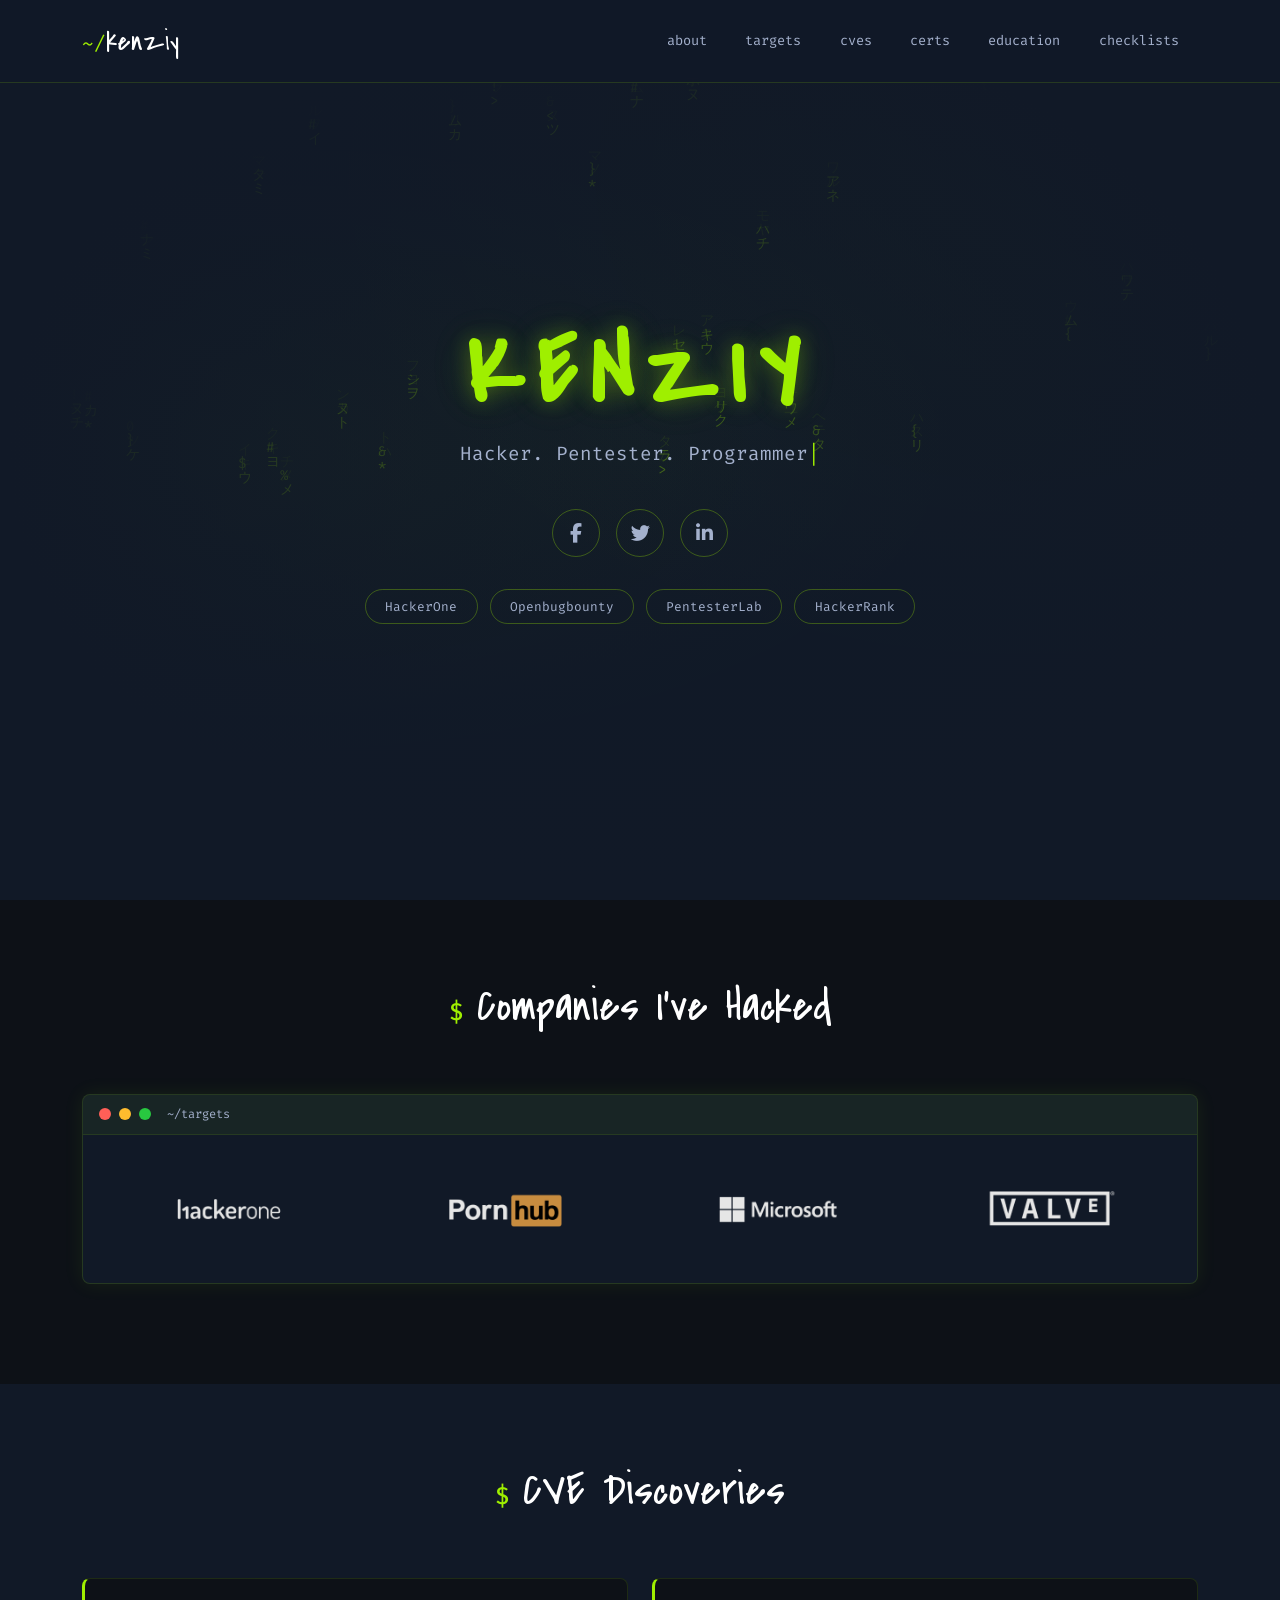
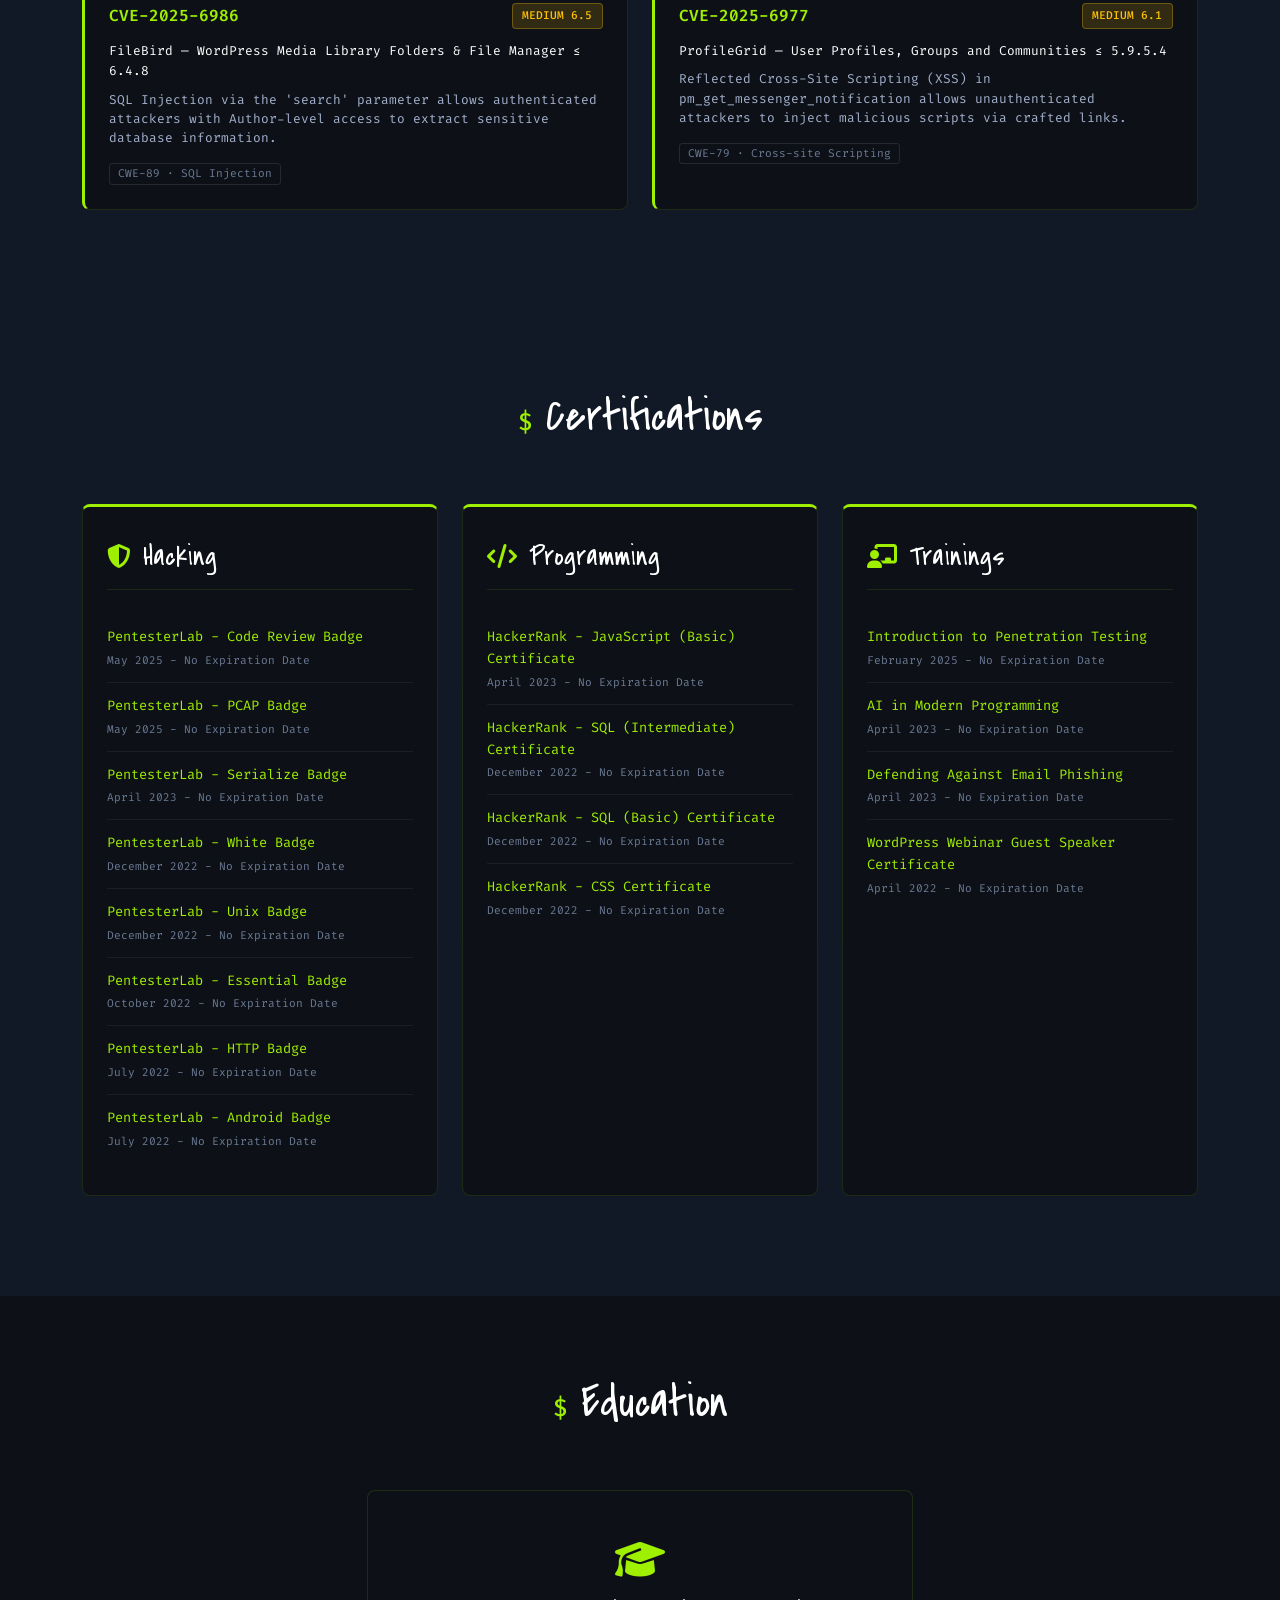
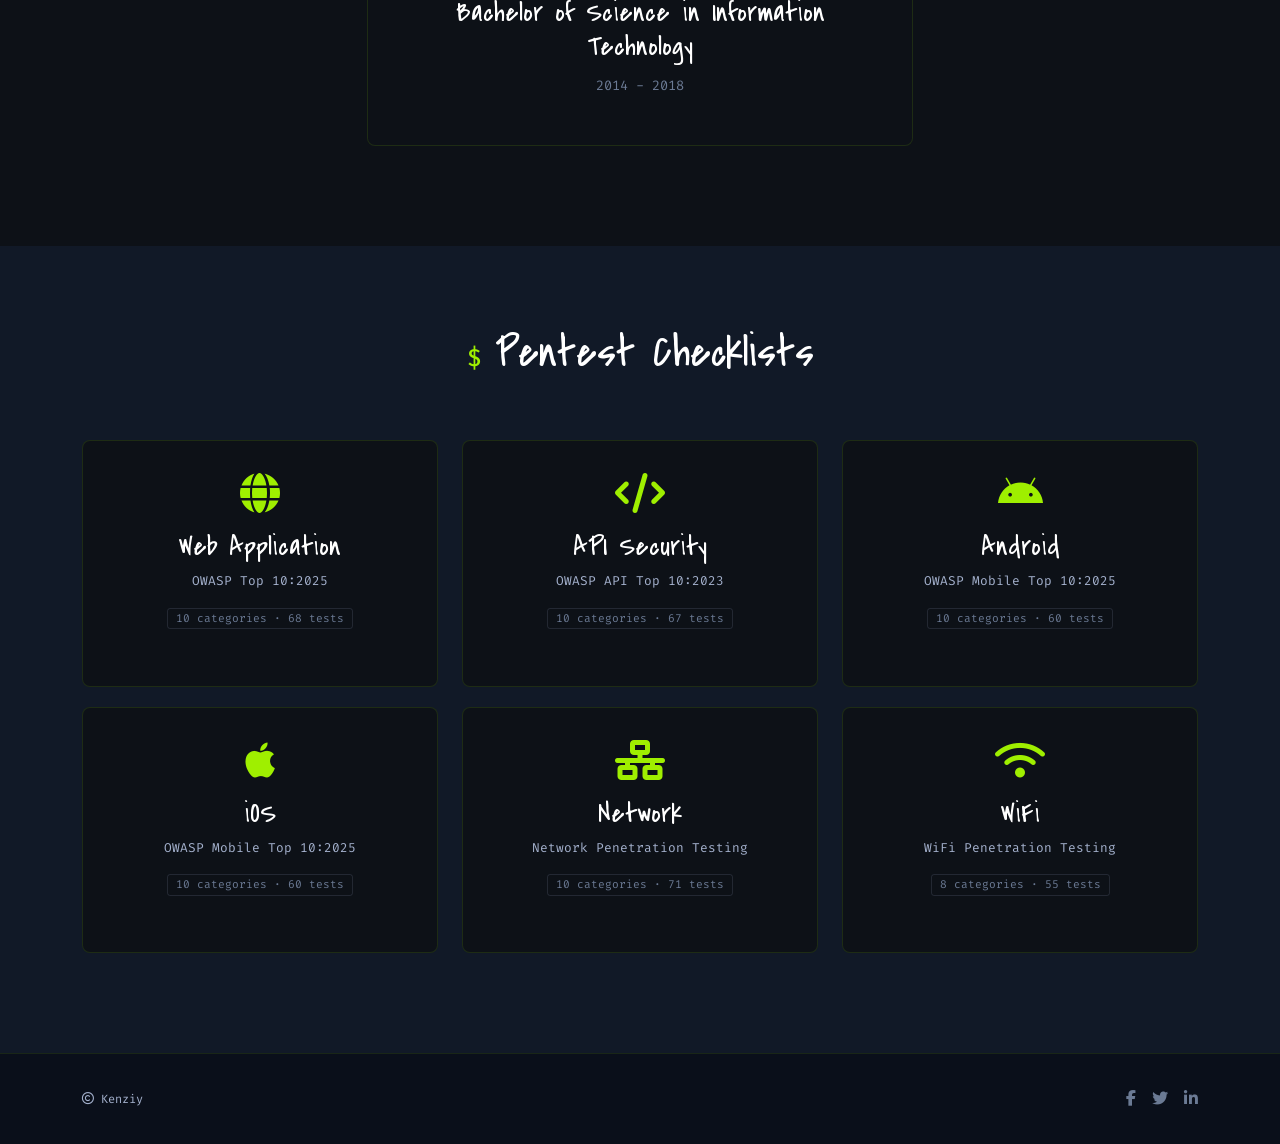
<file: index.html>
<!DOCTYPE html>
<html lang="en">
<head>
	<meta charset="utf-8">
	<meta name="viewport" content="width=device-width, initial-scale=1">
	<title>kenziy</title>
	<!-- Bootstrap 5.2.3 -->
	<link href="//cdn.jsdelivr.net/npm/bootstrap@5.2.3/dist/css/bootstrap.min.css" rel="stylesheet" integrity="sha384-rbsA2VBKQhggwzxH7pPCaAqO46MgnOM80zW1RWuH61DGLwZJEdK2Kadq2F9CUG65" crossorigin="anonymous">
	<!-- Google Fonts -->
	<link rel="preconnect" href="//fonts.googleapis.com">
	<link rel="preconnect" href="https://fonts.gstatic.com" crossorigin>
	<link href="https://fonts.googleapis.com/css2?family=Covered+By+Your+Grace&family=Fira+Code:wght@400;500;600&display=swap" rel="stylesheet">
	<!-- Font Awesome 6.2.1 -->
	<link rel="stylesheet" href="//cdnjs.cloudflare.com/ajax/libs/font-awesome/6.2.1/css/all.min.css" integrity="sha512-MV7K8+y+gLIBoVD59lQIYicR65iaqukzvf/nwasF0nqhPay5w/9lJmVM2hMDcnK1OnMGCdVK+iQrJ7lzPJQd1w==" crossorigin="anonymous" referrerpolicy="no-referrer" />
	<!-- Owl Carousel -->
	<link rel="stylesheet" type="text/css" href="css/assets/owl.carousel.min.css">
	<!-- Custom styles -->
	<link rel="stylesheet" type="text/css" href="css/style.css">
</head>
<body>

	<!-- Navigation -->
	<nav class="navbar navbar-expand-md navbar-dark fixed-top" id="mainNav">
		<div class="container">
			<a class="navbar-brand" href="#">
				<span class="brand-prompt">~/</span>kenziy
			</a>
			<button class="navbar-toggler" type="button" data-bs-toggle="collapse" data-bs-target="#navbarNav">
				<span class="navbar-toggler-icon"></span>
			</button>
			<div class="collapse navbar-collapse justify-content-end" id="navbarNav">
				<ul class="navbar-nav">
					<li class="nav-item">
						<a class="nav-link" href="#about">about</a>
					</li>
					<li class="nav-item">
						<a class="nav-link" href="#targets">targets</a>
					</li>
					<li class="nav-item">
						<a class="nav-link" href="#cves">cves</a>
					</li>
					<li class="nav-item">
						<a class="nav-link" href="#certs">certs</a>
					</li>
					<li class="nav-item">
						<a class="nav-link" href="#education">education</a>
					</li>
					<li class="nav-item">
						<a class="nav-link" href="#checklists">checklists</a>
					</li>
				</ul>
			</div>
		</div>
	</nav>

	<!-- Hero Section -->
	<section id="about" class="hero-section">
		<canvas id="matrix-bg"></canvas>
		<div class="container">
			<div class="row justify-content-center">
				<div class="col-lg-10 text-center">
					<h1 class="hero-title glow">KENZIY</h1>
					<p class="hero-tagline">
						<span id="typed-text"></span><span class="cursor">|</span>
					</p>
					<ul class="social-icons">
						<li>
							<a href="https://www.facebook.com/kenneth.billones/" class="social-btn" aria-label="Facebook">
								<i class="fa-brands fa-facebook-f"></i>
							</a>
						</li>
						<li>
							<a href="https://twitter.com/k3nziy" class="social-btn" aria-label="Twitter">
								<i class="fa-brands fa-twitter"></i>
							</a>
						</li>
						<li>
							<a href="https://www.linkedin.com/in/kenziy/" class="social-btn" aria-label="LinkedIn">
								<i class="fa-brands fa-linkedin-in"></i>
							</a>
						</li>
					</ul>
					<div class="platform-badges">
						<a href="https://hackerone.com/kenziy" class="badge-pill">HackerOne</a>
						<a href="https://www.openbugbounty.org/researchers/kenziy/" class="badge-pill">Openbugbounty</a>
						<a href="https://pentesterlab.com/profile/kenziy" class="badge-pill">PentesterLab</a>
						<a href="https://www.hackerrank.com/kenziy" class="badge-pill">HackerRank</a>
					</div>
				</div>
			</div>
		</div>
	</section>

	<!-- Companies Section -->
	<section id="targets" class="section section-alt">
		<div class="container">
			<div class="row">
				<div class="col-12 text-center reveal">
					<h2 class="section-title"><span class="prompt">$ </span>Companies I've Hacked</h2>
				</div>
			</div>
			<div class="row mt-4">
				<div class="col-12 reveal">
					<div class="terminal-window">
						<div class="terminal-header">
							<span class="terminal-dot red"></span>
							<span class="terminal-dot yellow"></span>
							<span class="terminal-dot green"></span>
							<span class="terminal-title">~/targets</span>
						</div>
						<div class="terminal-body">
							<div class="owl-carousel">
								<div><img src="img/h1.png" alt="HackerOne"></div>
								<div><img src="img/ph.png" alt="PH"></div>
								<div><img src="img/microsoft.png" alt="Microsoft"></div>
								<div><img src="img/valve.png" alt="Valve"></div>
								<div><img src="img/uber.png" alt="Uber"></div>
								<div><img src="img/sony.png" alt="Sony"></div>
								<div><img src="img/tuenti.png" alt="Tuenti"></div>
								<div><img src="img/Boozt.png" alt="Boozt"></div>
								<div><img src="img/YouPorn.png" alt="YouPorn"></div>
								<div><img src="img/glitch.png" alt="Glitch"></div>
								<div><img src="img/rbs.png" alt="RBS"></div>
								<div><img src="img/tmobile.png" alt="T-Mobile"></div>
							</div>
						</div>
					</div>
				</div>
			</div>
		</div>
	</section>

	<!-- CVE Discoveries Section -->
	<section id="cves" class="section">
		<div class="container">
			<div class="row">
				<div class="col-12 text-center reveal">
					<h2 class="section-title"><span class="prompt">$ </span>CVE Discoveries</h2>
				</div>
			</div>
			<div class="row mt-4 justify-content-center">
				<div class="col-md-6 col-12 reveal">
					<a href="https://www.cve.org/CVERecord?id=CVE-2025-6986" class="cve-card-link">
						<div class="cve-card">
							<div class="cve-card-header">
								<span class="cve-id">CVE-2025-6986</span>
								<span class="cve-severity medium">MEDIUM 6.5</span>
							</div>
							<p class="cve-product">FileBird &mdash; WordPress Media Library Folders &amp; File Manager &le; 6.4.8</p>
							<p class="cve-desc">SQL Injection via the 'search' parameter allows authenticated attackers with Author-level access to extract sensitive database information.</p>
							<span class="cve-tag">CWE-89 &middot; SQL Injection</span>
						</div>
					</a>
				</div>
				<div class="col-md-6 col-12 reveal">
					<a href="https://www.cve.org/CVERecord?id=CVE-2025-6977" class="cve-card-link">
						<div class="cve-card">
							<div class="cve-card-header">
								<span class="cve-id">CVE-2025-6977</span>
								<span class="cve-severity medium">MEDIUM 6.1</span>
							</div>
							<p class="cve-product">ProfileGrid &mdash; User Profiles, Groups and Communities &le; 5.9.5.4</p>
							<p class="cve-desc">Reflected Cross-Site Scripting (XSS) in pm_get_messenger_notification allows unauthenticated attackers to inject malicious scripts via crafted links.</p>
							<span class="cve-tag">CWE-79 &middot; Cross-site Scripting</span>
						</div>
					</a>
				</div>
			</div>
		</div>
	</section>

	<!-- Certifications Section -->
	<section id="certs" class="section">
		<div class="container">
			<div class="row">
				<div class="col-12 text-center reveal">
					<h2 class="section-title"><span class="prompt">$ </span>Certifications</h2>
				</div>
			</div>
			<div class="row mt-4">
				<div class="col-md-4 col-12 reveal">
					<div class="cert-card">
						<div class="cert-card-header">
							<i class="fa-solid fa-shield-halved cert-icon"></i>
							<h3>Hacking</h3>
						</div>
						<ul class="cert-list">
							<li>
								<a href="https://pentesterlab.com/certs/1806f2f318053dd2a117ac06ebfe96">PentesterLab - Code Review Badge</a>
								<span class="cert-date">May 2025 - No Expiration Date</span>
							</li>
							<li>
								<a href="https://pentesterlab.com/certs/008d42134ee0b3b853c9b43e03cf5c">PentesterLab - PCAP Badge</a>
								<span class="cert-date">May 2025 - No Expiration Date</span>
							</li>
							<li>
								<a href="https://pentesterlab.com/certs/d6bb770129b5577a820a8dba920a10">PentesterLab - Serialize Badge</a>
								<span class="cert-date">April 2023 - No Expiration Date</span>
							</li>
							<li>
								<a href="https://pentesterlab.com/certs/3af31ad1b3a63f45ca9ce07cfa13cc">PentesterLab - White Badge</a>
								<span class="cert-date">December 2022 - No Expiration Date</span>
							</li>
							<li>
								<a href="https://pentesterlab.com/certs/23453e99aaa002b8e623bb0978de0b">PentesterLab - Unix Badge</a>
								<span class="cert-date">December 2022 - No Expiration Date</span>
							</li>
							<li>
								<a href="https://pentesterlab.com/certs/67aaec97ef43b007c3b7911063f41b">PentesterLab - Essential Badge</a>
								<span class="cert-date">October 2022 - No Expiration Date</span>
							</li>
							<li>
								<a href="https://pentesterlab.com/certs/45283d2e04991c6f75aaea7fc19a0a">PentesterLab - HTTP Badge</a>
								<span class="cert-date">July 2022 - No Expiration Date</span>
							</li>
							<li>
								<a href="https://pentesterlab.com/certs/3af31ad1b3a63f45ca9ce07cfa13cc">PentesterLab - Android Badge</a>
								<span class="cert-date">July 2022 - No Expiration Date</span>
							</li>
						</ul>
					</div>
				</div>
				<div class="col-md-4 col-12 reveal">
					<div class="cert-card">
						<div class="cert-card-header">
							<i class="fa-solid fa-code cert-icon"></i>
							<h3>Programming</h3>
						</div>
						<ul class="cert-list">
							<li>
								<a href="https://www.hackerrank.com/certificates/iframe/6a501cbc9bdf">HackerRank - JavaScript (Basic) Certificate</a>
								<span class="cert-date">April 2023 - No Expiration Date</span>
							</li>
							<li>
								<a href="https://www.hackerrank.com/certificates/a4f35c9ac286">HackerRank - SQL (Intermediate) Certificate</a>
								<span class="cert-date">December 2022 - No Expiration Date</span>
							</li>
							<li>
								<a href="https://www.hackerrank.com/certificates/40865e14c7e6">HackerRank - SQL (Basic) Certificate</a>
								<span class="cert-date">December 2022 - No Expiration Date</span>
							</li>
							<li>
								<a href="https://www.hackerrank.com/certificates/00c73dbf6b72">HackerRank - CSS Certificate</a>
								<span class="cert-date">December 2022 - No Expiration Date</span>
							</li>
						</ul>
					</div>
				</div>
				<div class="col-md-4 col-12 reveal">
					<div class="cert-card">
						<div class="cert-card-header">
							<i class="fa-solid fa-chalkboard-user cert-icon"></i>
							<h3>Trainings</h3>
						</div>
						<ul class="cert-list">
							<li>
								<a href="#">Introduction to Penetration Testing</a>
								<span class="cert-date">February 2025 - No Expiration Date</span>
							</li>
							<li>
								<a href="#">AI in Modern Programming</a>
								<span class="cert-date">April 2023 - No Expiration Date</span>
							</li>
							<li>
								<a href="#">Defending Against Email Phishing</a>
								<span class="cert-date">April 2023 - No Expiration Date</span>
							</li>
							<li>
								<a href="#">WordPress Webinar Guest Speaker Certificate</a>
								<span class="cert-date">April 2022 - No Expiration Date</span>
							</li>
						</ul>
					</div>
				</div>
			</div>
		</div>
	</section>

	<!-- Education Section -->
	<section id="education" class="section section-alt">
		<div class="container">
			<div class="row">
				<div class="col-12 text-center reveal">
					<h2 class="section-title"><span class="prompt">$ </span>Education</h2>
				</div>
			</div>
			<div class="row mt-4 justify-content-center">
				<div class="col-md-6 col-12 reveal">
					<div class="edu-card text-center">
						<i class="fa-solid fa-graduation-cap edu-icon"></i>
						<h3>Bachelor of Science in Information Technology</h3>
						<span class="edu-date">2014 - 2018</span>
					</div>
				</div>
			</div>
		</div>
	</section>

	<!-- Checklists Section -->
	<section id="checklists" class="section">
		<div class="container">
			<div class="row">
				<div class="col-12 text-center reveal">
					<h2 class="section-title"><span class="prompt">$ </span>Pentest Checklists</h2>
				</div>
			</div>
			<div class="row mt-4 justify-content-center">
				<div class="col-md-4 col-sm-6 col-12 reveal">
					<a href="webapp.html" class="checklist-card-link">
						<div class="checklist-card">
							<i class="fa-solid fa-globe checklist-icon"></i>
							<h3>Web Application</h3>
							<p class="checklist-desc">OWASP Top 10:2025</p>
							<span class="checklist-tag">10 categories &middot; 68 tests</span>
						</div>
					</a>
				</div>
				<div class="col-md-4 col-sm-6 col-12 reveal">
					<a href="api.html" class="checklist-card-link">
						<div class="checklist-card">
							<i class="fa-solid fa-code checklist-icon"></i>
							<h3>API Security</h3>
							<p class="checklist-desc">OWASP API Top 10:2023</p>
							<span class="checklist-tag">10 categories &middot; 67 tests</span>
						</div>
					</a>
				</div>
				<div class="col-md-4 col-sm-6 col-12 reveal">
					<a href="android.html" class="checklist-card-link">
						<div class="checklist-card">
							<i class="fa-brands fa-android checklist-icon"></i>
							<h3>Android</h3>
							<p class="checklist-desc">OWASP Mobile Top 10:2025</p>
							<span class="checklist-tag">10 categories &middot; 60 tests</span>
						</div>
					</a>
				</div>
				<div class="col-md-4 col-sm-6 col-12 reveal">
					<a href="ios.html" class="checklist-card-link">
						<div class="checklist-card">
							<i class="fa-brands fa-apple checklist-icon"></i>
							<h3>iOS</h3>
							<p class="checklist-desc">OWASP Mobile Top 10:2025</p>
							<span class="checklist-tag">10 categories &middot; 60 tests</span>
						</div>
					</a>
				</div>
				<div class="col-md-4 col-sm-6 col-12 reveal">
					<a href="network.html" class="checklist-card-link">
						<div class="checklist-card">
							<i class="fa-solid fa-network-wired checklist-icon"></i>
							<h3>Network</h3>
							<p class="checklist-desc">Network Penetration Testing</p>
							<span class="checklist-tag">10 categories &middot; 71 tests</span>
						</div>
					</a>
				</div>
				<div class="col-md-4 col-sm-6 col-12 reveal">
					<a href="wifi.html" class="checklist-card-link">
						<div class="checklist-card">
							<i class="fa-solid fa-wifi checklist-icon"></i>
							<h3>WiFi</h3>
							<p class="checklist-desc">WiFi Penetration Testing</p>
							<span class="checklist-tag">8 categories &middot; 55 tests</span>
						</div>
					</a>
				</div>
			</div>
		</div>
	</section>

	<!-- Footer -->
	<footer>
		<div class="container">
			<div class="row align-items-center">
				<div class="col-md-6 col-12 text-center text-md-start">
					<small><i class="fa-regular fa-copyright"></i> Kenziy</small>
				</div>
				<div class="col-md-6 col-12 text-center text-md-end mt-3 mt-md-0">
					<div class="footer-socials">
						<a href="https://www.facebook.com/kenneth.billones/" aria-label="Facebook"><i class="fa-brands fa-facebook-f"></i></a>
						<a href="https://twitter.com/k3nziy" aria-label="Twitter"><i class="fa-brands fa-twitter"></i></a>
						<a href="https://www.linkedin.com/in/kenziy/" aria-label="LinkedIn"><i class="fa-brands fa-linkedin-in"></i></a>
					</div>
				</div>
			</div>
		</div>
	</footer>

	<!-- Scripts -->
	<script src="//code.jquery.com/jquery-3.6.1.slim.min.js" integrity="sha256-w8CvhFs7iHNVUtnSP0YKEg00p9Ih13rlL9zGqvLdePA=" crossorigin="anonymous"></script>
	<script src="//cdn.jsdelivr.net/npm/bootstrap@5.2.3/dist/js/bootstrap.bundle.min.js" integrity="sha384-kenU1KFdBIe4zVF0s0G1M5b4hcpxyD9F7jL+jjXkk+Q2h455rYXK/7HAuoJl+0I4" crossorigin="anonymous"></script>
	<script type="text/javascript" src="js/owl.carousel.min.js"></script>
	<script type="text/javascript" src="js/script.js"></script>
</body>
</html>
</file>
<file: css/style.css>
/* ============================================
   Base & Reset
   ============================================ */

* {
    margin: 0;
    padding: 0;
    box-sizing: border-box;
}

html {
    scroll-behavior: smooth;
    scroll-padding-top: 70px;
}

body {
    background: #111927;
    color: #a4b1cd;
    font-family: 'Fira Code', monospace;
    font-size: 16px;
    line-height: 1.6;
    overflow-x: hidden;
}

h1, h2, h3, h4 {
    font-family: 'Covered By Your Grace', cursive;
    color: #fff;
}

a {
    color: #9fef00;
    text-decoration: none;
    transition: color 0.3s ease, text-shadow 0.3s ease;
}

a:hover,
a:active,
a:focus {
    color: #ffc107;
    text-shadow: 0 0 8px rgba(255, 193, 7, 0.4);
}

::selection {
    background: #9fef00;
    color: #111927;
}

/* ============================================
   Navigation
   ============================================ */

#mainNav {
    background: rgba(17, 25, 39, 0.95);
    backdrop-filter: blur(10px);
    border-bottom: 1px solid rgba(159, 239, 0, 0.15);
    padding: 0.8rem 0;
    transition: background 0.3s ease;
}

.navbar-brand {
    font-family: 'Covered By Your Grace', cursive;
    font-size: 1.8rem;
    color: #fff !important;
}

.brand-prompt {
    color: #9fef00;
    font-family: 'Fira Code', monospace;
    font-size: 1.2rem;
}

.nav-link {
    font-family: 'Fira Code', monospace;
    font-size: 0.85rem;
    color: #a4b1cd !important;
    padding: 0.5rem 1rem !important;
    margin: 0 0.2rem;
    border-radius: 4px;
    transition: all 0.3s ease;
}

.nav-link:hover {
    color: #9fef00 !important;
    background: rgba(159, 239, 0, 0.08);
}

.navbar-toggler {
    border-color: rgba(159, 239, 0, 0.3);
}

.navbar-toggler:focus {
    box-shadow: 0 0 0 0.15rem rgba(159, 239, 0, 0.25);
}

/* ============================================
   Hero Section
   ============================================ */

.hero-section {
    min-height: 100vh;
    display: flex;
    align-items: center;
    padding: 120px 0 80px;
    position: relative;
    overflow: hidden;
}

/* Matrix canvas background */
#matrix-bg {
    position: absolute;
    top: 0;
    left: 0;
    width: 100%;
    height: 100%;
    z-index: 0;
    pointer-events: none;
}

/* Radial glow overlay */
.hero-section::before {
    content: '';
    position: absolute;
    top: 0;
    left: 0;
    right: 0;
    bottom: 0;
    background:
        radial-gradient(ellipse at 50% 50%, rgba(17, 25, 39, 0) 0%, #111927 70%),
        radial-gradient(ellipse at 20% 50%, rgba(159, 239, 0, 0.04) 0%, transparent 50%),
        radial-gradient(ellipse at 80% 20%, rgba(159, 239, 0, 0.03) 0%, transparent 50%);
    z-index: 1;
    pointer-events: none;
}

/* Hero content sits above all effects */
.hero-section > .container {
    position: relative;
    z-index: 3;
}

.hero-title {
    font-size: 6rem;
    font-weight: 700;
    color: #9fef00;
    letter-spacing: 0.15em;
    margin-bottom: 0.5rem;
}

.glow {
    text-shadow:
        0 0 20px rgba(159, 239, 0, 0.3),
        0 0 40px rgba(159, 239, 0, 0.15),
        0 0 80px rgba(159, 239, 0, 0.05);
}

.hero-tagline {
    font-family: 'Fira Code', monospace;
    font-size: 1.2rem;
    color: #a4b1cd;
    min-height: 2em;
    margin-bottom: 2rem;
}

/* Blinking cursor */
.cursor {
    font-weight: 400;
    color: #9fef00;
    animation: blink 1s step-end infinite;
}

@keyframes blink {
    0%, 100% { opacity: 1; }
    50% { opacity: 0; }
}

/* ============================================
   Social Icons
   ============================================ */

.social-icons {
    list-style: none;
    padding: 0;
    margin: 0 0 2rem;
    display: flex;
    justify-content: center;
    gap: 1rem;
}

.social-btn {
    display: inline-flex;
    align-items: center;
    justify-content: center;
    width: 48px;
    height: 48px;
    border: 1px solid rgba(159, 239, 0, 0.3);
    border-radius: 50%;
    color: #a4b1cd;
    font-size: 1.2rem;
    transition: all 0.3s ease;
}

.social-btn:hover {
    color: #9fef00;
    border-color: #9fef00;
    box-shadow: 0 0 15px rgba(159, 239, 0, 0.3);
    transform: translateY(-2px);
}

/* ============================================
   Platform Badges
   ============================================ */

.platform-badges {
    display: flex;
    flex-wrap: wrap;
    justify-content: center;
    gap: 0.75rem;
}

.badge-pill {
    display: inline-block;
    padding: 0.4rem 1.2rem;
    border: 1px solid rgba(159, 239, 0, 0.3);
    border-radius: 50px;
    font-family: 'Fira Code', monospace;
    font-size: 0.8rem;
    color: #a4b1cd;
    transition: all 0.3s ease;
}

.badge-pill:hover {
    color: #9fef00;
    border-color: #9fef00;
    background: rgba(159, 239, 0, 0.08);
    box-shadow: 0 0 12px rgba(159, 239, 0, 0.15);
}

/* ============================================
   Sections
   ============================================ */

.section {
    padding: 80px 0;
}

.section-alt {
    background: #0d1117;
}

.section-title {
    font-size: 2.8rem;
    margin-bottom: 1rem;
}

.prompt {
    color: #9fef00;
    font-family: 'Fira Code', monospace;
    font-size: 1.5rem;
}

/* ============================================
   Terminal Window
   ============================================ */

.terminal-window {
    background: #0d1117;
    border: 1px solid rgba(159, 239, 0, 0.15);
    border-radius: 8px;
    overflow: hidden;
    box-shadow: 0 0 20px rgba(159, 239, 0, 0.08);
}

.section-alt .terminal-window {
    background: #111927;
}

.terminal-header {
    background: rgba(159, 239, 0, 0.05);
    padding: 10px 16px;
    display: flex;
    align-items: center;
    gap: 8px;
    border-bottom: 1px solid rgba(159, 239, 0, 0.1);
}

.terminal-dot {
    width: 12px;
    height: 12px;
    border-radius: 50%;
}

.terminal-dot.red { background: #ff5f57; }
.terminal-dot.yellow { background: #febc2e; }
.terminal-dot.green { background: #28c840; }

.terminal-title {
    font-family: 'Fira Code', monospace;
    font-size: 0.75rem;
    color: #a4b1cd;
    margin-left: 8px;
}

.terminal-body {
    padding: 24px;
}

/* ============================================
   Owl Carousel Overrides
   ============================================ */

.owl-carousel .owl-item img {
    max-height: 80px;
    width: auto !important;
    margin: 0 auto;
    filter: grayscale(30%) brightness(0.9);
    transition: filter 0.3s ease, transform 0.3s ease;
}

.owl-carousel .owl-item img:hover {
    filter: grayscale(0%) brightness(1);
    transform: scale(1.05);
}

.owl-carousel .owl-item {
    display: flex;
    align-items: center;
    justify-content: center;
    min-height: 100px;
}

/* ============================================
   CVE Discovery Cards
   ============================================ */

.cve-card-link {
    text-decoration: none;
    color: inherit;
    display: block;
    height: 100%;
}

.cve-card-link:hover {
    color: inherit;
    text-shadow: none;
}

.cve-card {
    background: #0d1117;
    border: 1px solid rgba(159, 239, 0, 0.12);
    border-left: 3px solid #9fef00;
    border-radius: 8px;
    padding: 1.5rem;
    height: 100%;
    transition: transform 0.3s ease, box-shadow 0.3s ease;
}

.cve-card:hover {
    transform: translateY(-4px);
    box-shadow: 0 8px 30px rgba(159, 239, 0, 0.1);
}

.cve-card-header {
    display: flex;
    justify-content: space-between;
    align-items: center;
    margin-bottom: 0.75rem;
}

.cve-id {
    font-family: 'Fira Code', monospace;
    font-size: 1rem;
    font-weight: 600;
    color: #9fef00;
}

.cve-severity {
    font-family: 'Fira Code', monospace;
    font-size: 0.7rem;
    padding: 0.2rem 0.6rem;
    border-radius: 4px;
    font-weight: 500;
}

.cve-severity.medium {
    background: rgba(255, 193, 7, 0.15);
    color: #ffc107;
    border: 1px solid rgba(255, 193, 7, 0.3);
}

.cve-severity.high {
    background: rgba(255, 95, 87, 0.15);
    color: #ff5f57;
    border: 1px solid rgba(255, 95, 87, 0.3);
}

.cve-severity.critical {
    background: rgba(255, 50, 50, 0.2);
    color: #ff3232;
    border: 1px solid rgba(255, 50, 50, 0.4);
}

.cve-product {
    font-family: 'Fira Code', monospace;
    font-size: 0.8rem;
    color: #fff;
    margin-bottom: 0.5rem;
}

.cve-desc {
    font-size: 0.8rem;
    color: #a4b1cd;
    margin-bottom: 0.75rem;
    line-height: 1.5;
}

.cve-tag {
    font-family: 'Fira Code', monospace;
    font-size: 0.7rem;
    color: #6b7a94;
    border: 1px solid rgba(164, 177, 205, 0.15);
    padding: 0.15rem 0.5rem;
    border-radius: 3px;
}

/* ============================================
   Certification Cards
   ============================================ */

.cert-card {
    background: #0d1117;
    border: 1px solid rgba(159, 239, 0, 0.12);
    border-top: 3px solid #9fef00;
    border-radius: 8px;
    padding: 2rem 1.5rem;
    height: 100%;
    transition: transform 0.3s ease, box-shadow 0.3s ease;
}

.cert-card:hover {
    transform: translateY(-4px);
    box-shadow: 0 8px 30px rgba(159, 239, 0, 0.1);
}

.cert-card-header {
    display: flex;
    align-items: center;
    gap: 0.75rem;
    margin-bottom: 1.5rem;
    padding-bottom: 1rem;
    border-bottom: 1px solid rgba(159, 239, 0, 0.1);
}

.cert-card-header h3 {
    margin: 0;
    font-size: 1.8rem;
}

.cert-icon {
    font-size: 1.5rem;
    color: #9fef00;
}

.cert-list {
    list-style: none;
    padding: 0;
    margin: 0;
}

.cert-list li {
    padding: 0.75rem 0;
    border-bottom: 1px solid rgba(164, 177, 205, 0.08);
}

.cert-list li:last-child {
    border-bottom: none;
}

.cert-list a {
    font-size: 0.85rem;
    display: block;
    margin-bottom: 0.25rem;
}

.cert-date {
    font-size: 0.7rem;
    color: #6b7a94;
    display: block;
}

/* ============================================
   Education Card
   ============================================ */

.edu-card {
    background: #111927;
    border: 1px solid rgba(159, 239, 0, 0.12);
    border-radius: 8px;
    padding: 3rem 2rem;
}

.section-alt .edu-card {
    background: #0d1117;
}

.edu-icon {
    font-size: 2.5rem;
    color: #9fef00;
    margin-bottom: 1rem;
}

.edu-card h3 {
    font-size: 1.8rem;
    margin-bottom: 0.5rem;
}

.edu-date {
    font-family: 'Fira Code', monospace;
    font-size: 0.85rem;
    color: #6b7a94;
}

/* ============================================
   Checklist Cards
   ============================================ */

.checklist-card-link {
    text-decoration: none;
    color: inherit;
    display: block;
    height: 100%;
    margin-bottom: 1.5rem;
}

.checklist-card-link:hover {
    color: inherit;
    text-shadow: none;
}

.checklist-card {
    background: #0d1117;
    border: 1px solid rgba(159, 239, 0, 0.12);
    border-radius: 8px;
    padding: 2rem 1.5rem;
    text-align: center;
    height: 100%;
    transition: transform 0.3s ease, box-shadow 0.3s ease, border-color 0.3s ease;
}

.checklist-card:hover {
    transform: translateY(-4px);
    box-shadow: 0 8px 30px rgba(159, 239, 0, 0.1);
    border-color: rgba(159, 239, 0, 0.35);
}

.checklist-icon {
    font-size: 2.5rem;
    color: #9fef00;
    margin-bottom: 1rem;
    display: block;
}

.checklist-card h3 {
    font-size: 1.8rem;
    margin-bottom: 0.5rem;
}

.checklist-desc {
    font-family: 'Fira Code', monospace;
    font-size: 0.8rem;
    color: #a4b1cd;
    margin-bottom: 0.75rem;
}

.checklist-tag {
    font-family: 'Fira Code', monospace;
    font-size: 0.7rem;
    color: #6b7a94;
    border: 1px solid rgba(164, 177, 205, 0.15);
    padding: 0.15rem 0.5rem;
    border-radius: 3px;
}

/* ============================================
   Footer
   ============================================ */

footer {
    background: #0a0f1a;
    border-top: 1px solid rgba(159, 239, 0, 0.1);
    padding: 2rem 0;
    font-size: 0.85rem;
}

.footer-socials {
    display: flex;
    justify-content: flex-end;
    gap: 1rem;
}

.footer-socials a {
    color: #6b7a94;
    font-size: 1rem;
    transition: color 0.3s ease;
}

.footer-socials a:hover {
    color: #9fef00;
}

@media (max-width: 767.98px) {
    .footer-socials {
        justify-content: center;
    }
}

/* ============================================
   Scroll Reveal Animations
   ============================================ */

.reveal {
    opacity: 0;
    transform: translateY(30px);
    transition: opacity 0.6s ease, transform 0.6s ease;
}

.reveal.active {
    opacity: 1;
    transform: translateY(0);
    margin-bottom: 20px;
}

/* Stagger children */
.reveal:nth-child(2) { transition-delay: 0.1s; }
.reveal:nth-child(3) { transition-delay: 0.2s; }

/* ============================================
   Responsive
   ============================================ */

@media (max-width: 991.98px) {
    .hero-title {
        font-size: 4.5rem;
    }
}

@media (max-width: 767.98px) {
    .hero-title {
        font-size: 3.5rem;
    }

    .hero-tagline {
        font-size: 1rem;
    }

    .section-title {
        font-size: 2.2rem;
    }

    .section {
        padding: 60px 0;
    }

    .cert-card {
        margin-bottom: 1.5rem;
    }
}

@media (max-width: 575.98px) {
    .hero-title {
        font-size: 2.8rem;
    }

    .badge-pill {
        font-size: 0.7rem;
        padding: 0.3rem 0.8rem;
    }
}
</file>
